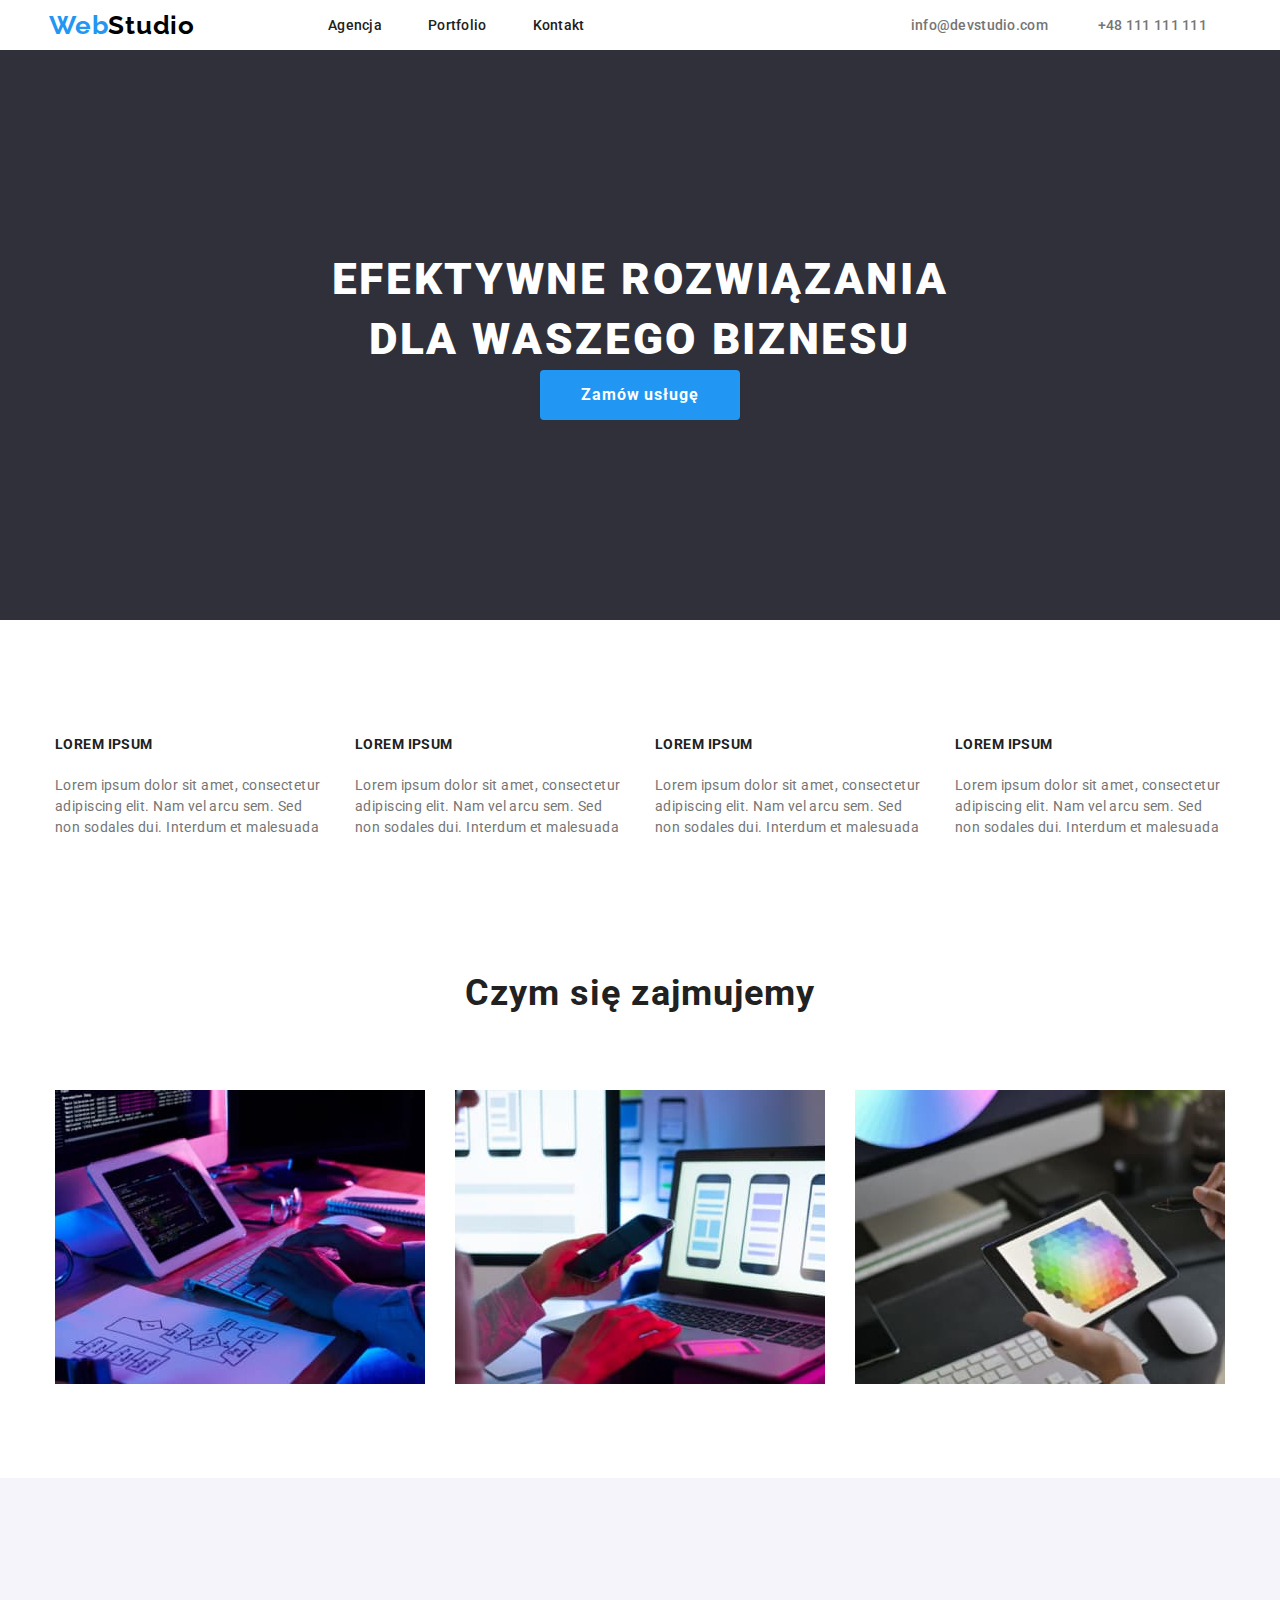
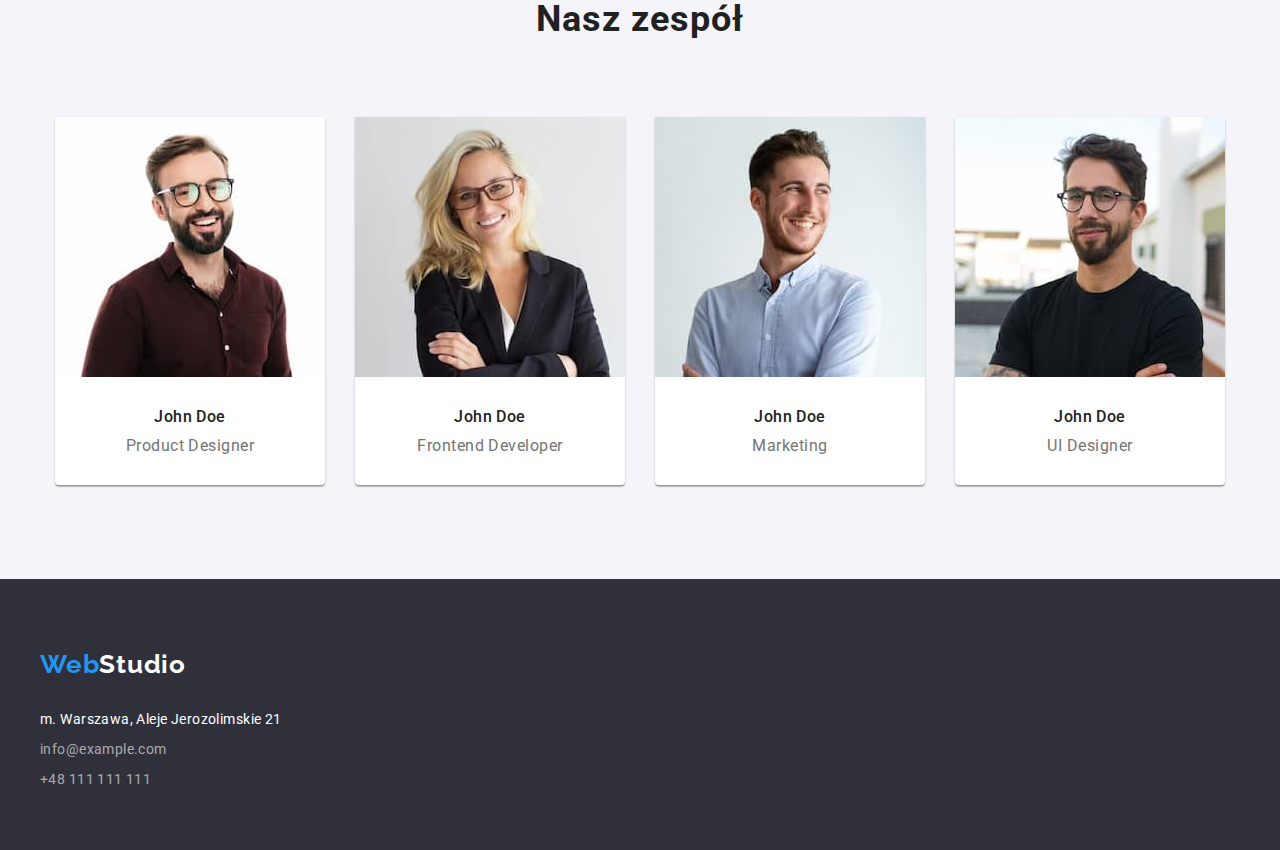
<file: index.html>
<!DOCTYPE html>
<html lang="pl">
  <head>
    <meta charset="UTF-8" />
    <meta http-equiv="X-UA-Compatible" content="IE=edge" />
    <meta name="viewport" content="width=device-width, initial-scale=1.0" />
    <meta name="description" content="Zadanie domowe 2 HTML/CSS moduł 2" />
    <title>Zadanie domowe #3</title>
    <link
      rel="stylesheet"
      href="https://cdnjs.cloudflare.com/ajax/libs/modern-normalize/1.1.0/modern-normalize.css"
      integrity="sha512-Y0MM+V6ymRKN2zStTqzQ227DWhhp4Mzdo6gnlRnuaNCbc+YN/ZH0sBCLTM4M0oSy9c9VKiCvd4Jk44aCLrNS5Q=="
      crossorigin="anonymous"
      referrerpolicy="no-referrer"
    />
    <link rel="stylesheet" href="css/styles.css" />
    <link rel="preconnect" href="https://fonts.googleapis.com" />
    <link rel="preconnect" href="https://fonts.gstatic.com" crossorigin />
    <link
      href="https://fonts.googleapis.com/css2?family=Raleway:wght@700&family=Roboto:wght@400;500;700;900&display=swap"
      rel="stylesheet"
    />
  </head>
  <body>
    <!-- Header -->

    <header class="header-container">
      <div class="container header-container">
        <a class="logo-header" href="index.html">Web<span>Studio</span> </a>
        <nav>
          <ul class="menu">
            <li><a href="Agencja">Agencja</a></li>
            <li>
              <a href="portfolio.html"> Portfolio</a>
            </li>
            <li><a href="Kontakt">Kontakt</a></li>
          </ul>
        </nav>

        <ul class="contact-header">
          <li><a href="mailto:info@devstudio.com">info@devstudio.com</a></li>
          <li><a href="tel:+48111111111">+48 111 111 111</a></li>
        </ul>
      </div>
    </header>
    <div class="headline-line"></div>

    <!-- SECTIONS - main content -->

    <!-- Main headline & Button -->

    <main class="main">
      <section class="container main-headline">
        <h1 class="container main-title">
          Efektywne rozwiązania <br />dla waszego biznesu
        </h1>

        <button class="main-button" type="button">
          <span class="main-button-title">Zamów usługę</span>
        </button>
      </section>

      <!-- Lorem -->

      <section>
        <ul class="section container list-lorem">
          <li>
            <h5 class="lorem-headline">LOREM IPSUM</h5>
            <p class="lorem-content">
              Lorem ipsum dolor sit amet, consectetur adipiscing elit. Nam vel
              arcu sem. Sed non sodales dui. Interdum et malesuada
            </p>
          </li>
          <li>
            <h5 class="lorem-headline">LOREM IPSUM</h5>
            <p class="lorem-content">
              Lorem ipsum dolor sit amet, consectetur adipiscing elit. Nam vel
              arcu sem. Sed non sodales dui. Interdum et malesuada
            </p>
          </li>
          <li>
            <h5 class="lorem-headline">LOREM IPSUM</h5>
            <p class="lorem-content">
              Lorem ipsum dolor sit amet, consectetur adipiscing elit. Nam vel
              arcu sem. Sed non sodales dui. Interdum et malesuada
            </p>
          </li>
          <li>
            <h5 class="lorem-headline">LOREM IPSUM</h5>
            <p class="lorem-content">
              Lorem ipsum dolor sit amet, consectetur adipiscing elit. Nam vel
              arcu sem. Sed non sodales dui. Interdum et malesuada
            </p>
          </li>
        </ul>
      </section>

      <!-- Secondary headline & work images -->

      <section class="section container">
        <h2 class="container secondary-headline">Czym się zajmujemy</h2>
        <ul class="container list-img">
          <li>
            <img
              src="images/img-1.jpg"
              alt="praca na komputerze pisanie kodu"
              width="370"
              height="294"
            />
          </li>
          <li>
            <img
              src="images/img-2.jpg"
              alt="praca na komputerze UI"
              width="370"
              height="294"
            />
          </li>
          <li>
            <img
              src="images/img-3.jpg"
              alt="praca na komputerze grafik"
              width="370"
              height="294"
            />
          </li>
        </ul>
      </section>

      <!-- Secondary headline & Team images, members, job titles -->

      <section class="section team-container">
        <h2 class="secondary-headline">Nasz zespół</h2>
        <ul class="container list-team">
          <li class="team-item">
            <figure class="team-img">
              <img
                src="images/team-img-1.jpg"
                alt="John Doe product designer"
                width="270"
                height="260"
              />
              <figcaption>
                <h5 class="team-headline">John Doe</h5>
                <p class="job">Product Designer</p>
              </figcaption>
            </figure>
          </li>
          <li class="team-item">
            <figure class="team-img">
              <img
                src="images/team-img-2.jpg"
                alt="John Doe frontend developer"
                width="270"
                height="260"
              />
              <figcaption>
                <h5 class="team-headline">John Doe</h5>
                <p class="job">Frontend Developer</p>
              </figcaption>
            </figure>
          </li>
          <li class="team-item">
            <figure class="team-img">
              <img
                src="images/team-img-3.jpg"
                alt="John Doe marketing"
                width="270"
                height="260"
              />
              <figcaption>
                <h5 class="team-headline">John Doe</h5>
                <p class="job">Marketing</p>
              </figcaption>
            </figure>
          </li>
          <li class="team-item">
            <figure class="team-img">
              <img
                src="images/team-img-4.jpg"
                alt="John Doe UI designer"
                width="270"
                height="260"
              />
              <figcaption>
                <h5 class="team-headline">John Doe</h5>
                <p class="job">UI Designer</p>
              </figcaption>
            </figure>
          </li>
        </ul>
      </section>
    </main>

    <!-- FOOTER -->

    <footer class="footer-container">
      <div class="container">
        <a class="logo-footer" href="index.html">Web<span>Studio</span></a>
        <div class="contact-footer">
          <address class="address">m. Warszawa, Aleje Jerozolimskie 21</address>
          <ul class="contact">
            <li><a href="mailto:info@example.com">info@example.com</a></li>
            <li><a href="tel:+48111111111">+48 111 111 111</a></li>
          </ul>
        </div>
      </div>
    </footer>
  </body>
</html>
</file>
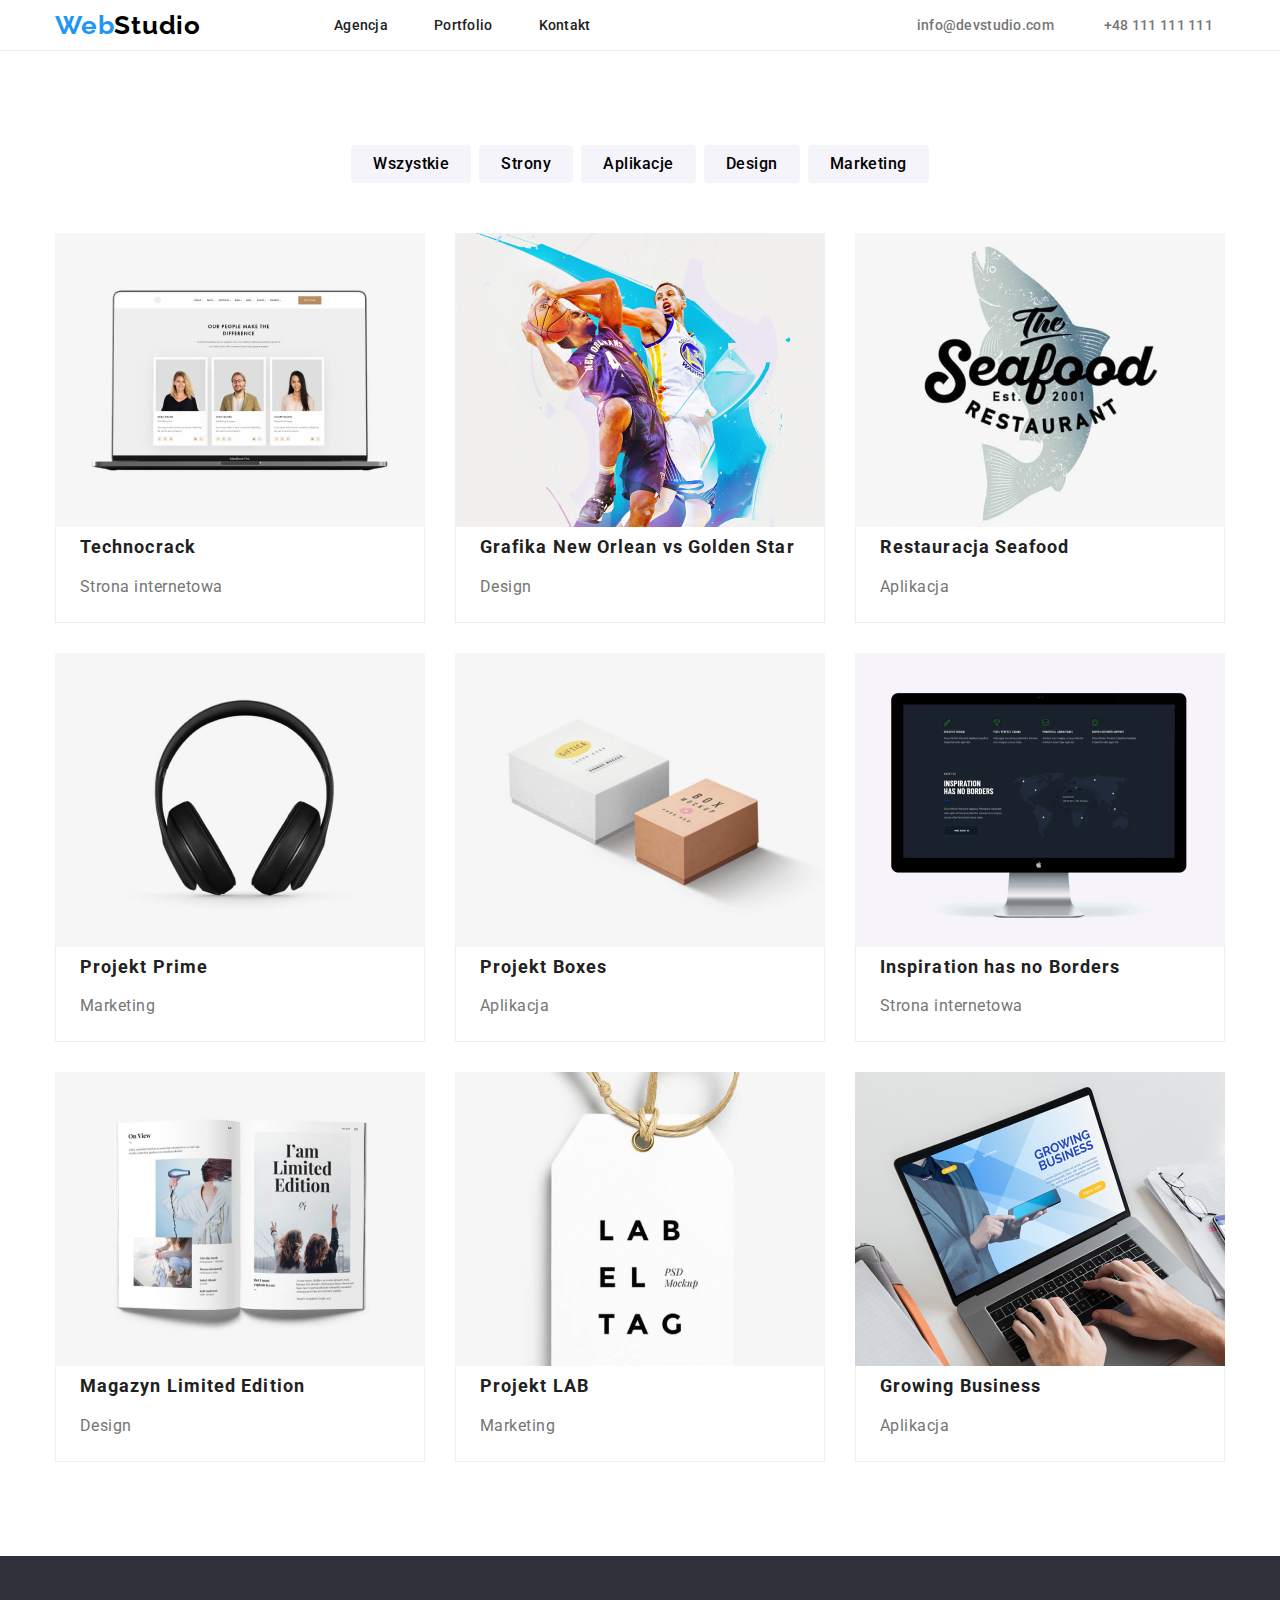
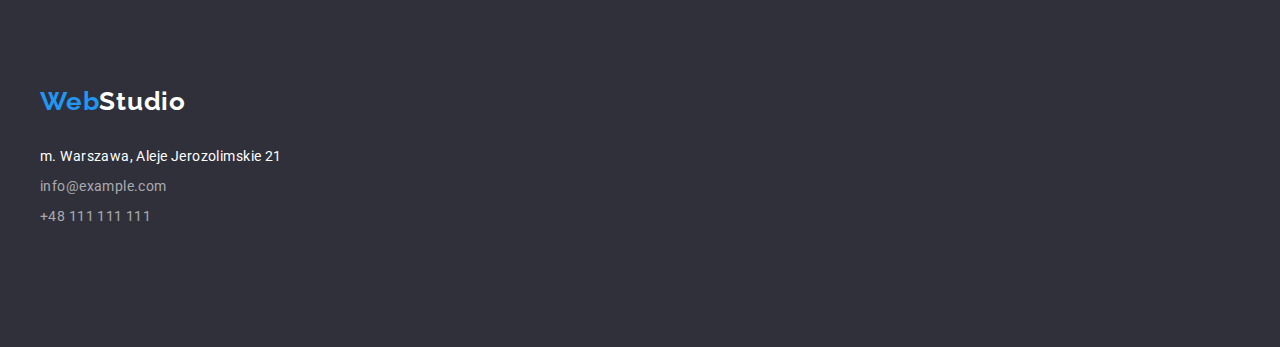
<file: portfolio.html>
<!DOCTYPE html>
<html lang="pl">
  <head>
    <meta charset="UTF-8" />
    <meta http-equiv="X-UA-Compatible" content="IE=edge" />
    <meta name="viewport" content="width=device-width, initial-scale=1.0" />
    <meta name="description" content="zadanie domowe 3 HTML/CSS" />
    <title>Portfolio</title>
    <link
      rel="stylesheet"
      href="https://cdnjs.cloudflare.com/ajax/libs/modern-normalize/1.1.0/modern-normalize.css"
      integrity="sha512-Y0MM+V6ymRKN2zStTqzQ227DWhhp4Mzdo6gnlRnuaNCbc+YN/ZH0sBCLTM4M0oSy9c9VKiCvd4Jk44aCLrNS5Q=="
      crossorigin="anonymous"
      referrerpolicy="no-referrer"
    />
    <link rel="preconnect" href="https://fonts.googleapis.com" />
    <link rel="preconnect" href="https://fonts.gstatic.com" crossorigin />
    <link
      href="https://fonts.googleapis.com/css2?family=Raleway:wght@700&family=Roboto:wght@400;500;700;900&display=swap"
      rel="stylesheet"
    />
    <link rel="stylesheet" href="css/styles.css" />
  </head>
  <body>
    <!-- HEADER-->
    <header class="container header-container">
      <a class="logo-header" href="index.html">Web<span>Studio</span> </a>
      <nav>
        <ul class="menu">
          <li><a href="Agencja">Agencja</a></li>
          <li>
            <a href="portfolio.html" target="_blank"> Portfolio</a>
          </li>
          <li><a href="Kontakt">Kontakt</a></li>
        </ul>
      </nav>

      <ul class="contact-header">
        <li><a href="mailto:info@devstudio.com">info@devstudio.com</a></li>
        <li><a href="tel:+48111111111">+48 111 111 111</a></li>
      </ul>
    </header>
    <div class="header-bottom-line"></div>
    <!-- SECTIONS - main content -->

    <main class="main">
      <!-- Buttons categories -->

      <!-- List & Job categories cards -->

      <section class="section">
        <ul class="button-categories container">
          <li><button type="button">Wszystkie</button></li>
          <li><button type="button">Strony</button></li>
          <li><button type="button">Aplikacje</button></li>
          <li><button type="button">Design</button></li>
          <li><button type="button">Marketing</button></li>
        </ul>
        <ul class="container container-cards">
          <li class="card-item">
            <figure class="card-img">
              <img
                src="images/img-8.jpg"
                alt="team members"
                width="370"
                height="294"
              />
              <figcaption class="figcaption-border">
                <h5 class="category-headline">Technocrack</h5>
                <p class="category">Strona internetowa</p>
              </figcaption>
            </figure>
          </li>
          <li class="card-item">
            <figure class="card-img">
              <img
                src="images/img-9.jpg"
                alt="men play basketball"
                width="370"
                height="294"
              />
              <figcaption class="figcaption-border">
                <h5 class="category-headline">
                  Grafika New Orlean vs Golden Star
                </h5>
                <p class="category">Design</p>
              </figcaption>
            </figure>
          </li>
          <li class="card-item">
            <figure class="card-img">
              <img
                src="images/img-10.jpg"
                alt="the seafood restaurant logo"
                width="370"
                height="294"
              />
              <figcaption class="figcaption-border">
                <h5 class="category-headline">Restauracja Seafood</h5>
                <p class="category">Aplikacja</p>
              </figcaption>
            </figure>
          </li>
          <li class="card-item">
            <figure class="card-img">
              <img
                src="images/img-11.jpg"
                alt="headphones"
                width="370"
                height="294"
              />
              <figcaption class="figcaption-border">
                <h5 class="category-headline">Projekt Prime</h5>
                <p class="category">Marketing</p>
              </figcaption>
            </figure>
          </li>
          <li class="card-item">
            <figure class="card-img">
              <img
                src="images/img-12.jpg"
                alt="white and brown boxes"
                width="370"
                height="294"
              />
              <figcaption class="figcaption-border">
                <h5 class="category-headline">Projekt Boxes</h5>
                <p class="category">Aplikacja</p>
              </figcaption>
            </figure>
          </li>
          <li class="card-item">
            <figure class="card-img">
              <img
                src="images/img-13.jpg"
                alt="computer screen"
                width="370"
                height="294"
              />
              <figcaption class="figcaption-border">
                <h5 class="category-headline">Inspiration has no Borders</h5>
                <p class="category">Strona internetowa</p>
              </figcaption>
            </figure>
          </li>
          <li class="card-item">
            <figure class="card-img">
              <img
                src="images/img-14.jpg"
                alt="magazine"
                width="370"
                height="294"
              />
              <figcaption class="figcaption-border">
                <h5 class="category-headline">Magazyn Limited Edition</h5>
                <p class="category">Design</p>
              </figcaption>
            </figure>
          </li>
          <li class="card-item">
            <figure class="card-img">
              <img
                src="images/img-15.jpg"
                alt="badge"
                width="370"
                height="294"
              />
              <figcaption class="figcaption-border">
                <h5 class="category-headline">Projekt LAB</h5>
                <p class="category">Marketing</p>
              </figcaption>
            </figure>
          </li>
          <li class="card-item">
            <figure class="card-img">
              <img
                src="images/img-16.jpg"
                alt="hands type something on a laptop"
                width="370"
                height="294"
              />
              <figcaption class="figcaption-border">
                <h5 class="category-headline">Growing Business</h5>
                <p class="category">Aplikacja</p>
              </figcaption>
            </figure>
          </li>
        </ul>
      </section>
    </main>

    <!-- FOOTER -->
    <footer class="footer-container">
      <div class="container footer-container">
        <a class="logo-footer" href="index.html">Web<span>Studio</span></a>
        <div class="contact-footer">
          <address class="address">m. Warszawa, Aleje Jerozolimskie 21</address>
          <ul class="contact">
            <li><a href="mailto:info@example.com">info@example.com</a></li>
            <li><a href="tel:+48111111111">+48 111 111 111</a></li>
          </ul>
        </div>
      </div>
    </footer>
  </body>
</html>
</file>
<file: css/styles.css>
:root {
  --main-text-color: #212121;
  --menu-text-color: black;
  --contactncontent-text-color: #757575;
  --footer-text-color: rgba(255, 255, 255, 0.6);
  --button-text-color: white;
  --background-color: #f5f5f5;
  --button-backgroundnhover-color: #2196f3;
  --alternative-button-background-color: #f5f4fa;
  --mainheadline-footer-color: #2f303a;
  --cards-border: #eeeeee;
  --headline-bottom-line: #ececec;
}

/* Box-sizing for whole website */
*,
*::before,
*::after {
  box-sizing: border-box;
}

/* Styles for whole website */
body {
  color: var(--main-text-color);
  font-family: "Roboto", "Raleway", sans-serif;
  font-weight: 400;
  box-sizing: border-box;
  width: 100%;
  margin: 0 auto;
  padding: 0%;
}

/* Container for header, sections and footer */

.container {
  width: 1200px;
  margin: 0 auto;
}

.section {
  padding-top: 94px;
  padding-bottom: 94px;
}

/* HEADER */

.header-container {
  display: flex;
  flex-direction: row;

  padding-left: 15px;
  padding-right: 27px;
  margin: auto;
}

.logo-header {
  font-family: "Raleway", sans-serif;
  text-decoration: none;
  font-style: normal;
  font-weight: 700;
  font-size: 26px;
  line-height: 1.9375em;
  letter-spacing: 0.03em;

  color: var(--button-backgroundnhover-color);
}

.logo-header > span {
  color: var(--menu-text-color);
}

.menu {
  display: flex;
  list-style: none;
  gap: 46px;
  margin-left: 93px;
}

.contact-header {
  display: flex;
  gap: 50px;
  margin-left: auto;
}

.menu a {
  text-decoration: none;
  font-weight: 500;
  font-size: 14px;
  line-height: 1em;
  letter-spacing: 0.02em;
  color: var(--main-text-color);
  margin-left: auto;
}
.menu a:hover {
  color: var(--button-backgroundnhover-color);
}
.menu a:focus {
  color: var(--button-backgroundnhover-color);
}

.contact-header {
  list-style: none;
}

.contact-header a {
  text-decoration: none;
  font-style: normal;
  font-weight: 500;
  font-size: 14px;
  line-height: 1px;
  letter-spacing: 0.02em;
  color: var(--contactncontent-text-color);
}

.contact-header a:hover {
  color: var(--button-backgroundnhover-color);
}
.contact-header a:focus {
  color: var(--button-backgroundnhover-color);
}

.header-bottom-line {
  border-bottom: 1px solid var(--headline-bottom-line);
}

/* SECTIONS - main content */

/* Main headline & Button */

.main-headline {
  background-color: var(--mainheadline-footer-color);
  display: flex;
  flex-direction: column;
  justify-content: center;
  align-items: center;
  margin: 0;
  padding: 0;
  width: 100%;
}

.main-title {
  font-weight: 900;
  font-size: 44px;
  line-height: 1.36em;
  text-align: center;
  letter-spacing: 0.06em;
  text-transform: uppercase;
  color: var(--button-text-color);

  padding-top: 200px;
  padding-left: 252px;
  padding-right: 252px;
}

.main-button {
  background-color: var(--button-backgroundnhover-color);
  cursor: pointer;
  width: 200px;
  height: 50px;
  margin-bottom: 200px;
}

.main-button-title {
  font-family: "Roboto";
  font-style: normal;
  font-weight: 700;
  font-size: 16px;
  line-height: 1.875em;

  text-align: center;
  letter-spacing: 0.06em;
  color: var(--button-text-color);
}

.main-button:hover {
  background-color: var(--button-backgroundnhover-color);
  color: var(--button-text-color);
}
.main button:focus {
  background-color: var(--button-backgroundnhover-color);

  color: var(--button-text-color);
}

/* Lorem */

.lorem-headline {
  font-style: normal;
  font-weight: 700;
  font-size: 14px;
  line-height: 1em;
  letter-spacing: 0.03em;
  text-transform: uppercase;

  color: var(--main-text-color);
}

.list-lorem {
  list-style: none;
  display: flex;
  padding-right: 15px;
  padding-left: 15px;
  gap: 30px;
  padding-bottom: 0;
}

.lorem-content {
  font-size: 14px;
  line-height: 1.5em;
  letter-spacing: 0.03em;
  color: var(--contactncontent-text-color);
}

/* Secondary headline & work images */

.secondary-headline {
  font-weight: 700;
  font-size: 36px;
  line-height: 2.625em;
  text-align: center;
  letter-spacing: 0.03em;
  margin-bottom: 50px;
  margin-top: 0;
  padding-top: 0;
}
.list-img {
  list-style: none;
  display: flex;
  justify-content: center;
  align-items: center;
  margin: 0 auto;
  padding-left: 15px;
  padding-right: 15px;
  gap: 30px;
}

/* Secondary headline & Team images, members, job titles */

.team-container {
  background-color: var(--alternative-button-background-color);
}

.list-team {
  list-style: none;
  display: flex;
  align-items: center;
  justify-content: space-evenly;
  gap: 30px;
  padding-right: 15px;
  padding-left: 15px;
}

.team-item {
  margin: 0 auto;
  background-color: var(--button-text-color);
}

.team-img {
  margin: 0 auto;
  box-shadow: 0px 1px 3px rgba(0, 0, 0, 0.12), 0px 1px 1px rgba(0, 0, 0, 0.14),
    0px 2px 1px rgba(0, 0, 0, 0.2);
  border-radius: 0px 0px 4px 4px;
}

.team-headline {
  font-style: normal;
  font-weight: 500;
  font-size: 16px;
  line-height: 1.1875em;
  text-align: center;
  letter-spacing: 0.03em;
  margin: 0 auto;
  padding-top: 30px;
  padding-bottom: 10px;
  color: var(--main-text-color);
}

.job {
  font-size: 16px;
  line-height: 1.1875em;
  text-align: center;
  letter-spacing: 0.03em;
  margin: 0 auto;
  padding-bottom: 30px;
  color: var(--contactncontent-text-color);
}

/* MAIN Portfolio */
/* List & Job categories cards */

/* PORTFOLIO Buttons categories */

.button-categories {
  list-style: none;
  display: flex;
  justify-content: center;
  gap: 8px;
  padding: 0;
  margin-bottom: 50px;
}
button {
  font-family: "Roboto";
  font-style: normal;
  border: none;
  font-weight: 500;
  font-size: 16px;
  line-height: 1.625em;
  background-color: var(--alternative-button-background-color);
  text-align: center;
  letter-spacing: 0.03em;
  cursor: pointer;
  border-radius: 4px;
  padding: 6px 22px;
}

button:hover {
  background-color: var(--button-backgroundnhover-color);
  color: var(--button-text-color);
}
button:focus {
  background-color: var(--button-backgroundnhover-color);
  color: var(--button-text-color);
}

.main {
  background-color: white;
}
.container-cards {
  list-style: none;
  display: flex;
  flex-wrap: wrap;
  align-items: center;
  gap: 30px;
  padding-right: 15px;
  padding-left: 15px;
  margin: 0 auto;
}

.category-headline {
  font-style: normal;
  font-weight: 700;
  font-size: 18px;
  line-height: 2.25em;
  letter-spacing: 0.06em;
  color: var(--main-text-color);
  margin: 0 auto;
  padding-left: 24px;
  padding-bottom: 4px;
  padding-top: 0;
}

.category {
  font-size: 16px;
  line-height: 1.875em;
  letter-spacing: 0.03em;
  color: var(--contactncontent-text-color);
  margin: 0 auto;
  padding-left: 24px;
  padding-bottom: 20px;
  padding-top: 0;
}

.container-cards {
  list-style: none;
  display: flex;
  flex-wrap: wrap;
  margin: 0 auto;
  padding: 0 15px;
}

.card-item {
  margin: 0 auto;
  padding: 0%;
  flex-basis: calc((100% - 60px) / 3);
}

.card-img {
  background-color: var(--button-text-color);
  margin: 0 auto;
  padding: 0%;
}

img {
  display: block;
}

.figcaption-border {
  border-left: 1px solid var(--cards-border);
  border-bottom: 1px solid var(--cards-border);
  border-right: 1px solid var(--cards-border);
  margin: 0 auto;
  padding: 0%;
}

/* FOOTER */

.footer-container {
  gap: 8px;
  background-color: var(--mainheadline-footer-color);
  padding: 60px 0;
}

.logo-footer {
  font-family: "Raleway", sans-serif;
  text-decoration: none;

  font-style: normal;
  font-weight: 700;
  font-size: 26px;
  line-height: 1.9375em;
  letter-spacing: 0.03em;
  margin: 0;
  color: var(--button-backgroundnhover-color);
}

.logo-footer > span {
  color: var(--button-text-color);
}

.contact-footer {
  list-style: none;
  display: flex;
  flex-direction: column;
  gap: 9px;
  margin: 0;
  padding-top: 20px;
}

.contact {
  list-style: none;
  display: flex;
  flex-direction: column;
  gap: 9px;
  margin: 0;
  padding: 0;
}
.contact-footer a {
  text-decoration: none;
  font-style: normal;
  font-size: 14px;
  line-height: 1.5em;
  letter-spacing: 0.03em;
  color: var(--footer-text-color);
}

.contact-footer a:hover {
  color: var(--button-backgroundnhover-color);
}
.contact-footer a:focus {
  color: var(--button-backgroundnhover-color);
}

.address {
  font-family: "Roboto";
  font-style: normal;
  font-size: 14px;
  line-height: 1.5em;

  letter-spacing: 0.03em;

  color: var(--button-text-color);
}
</file>
